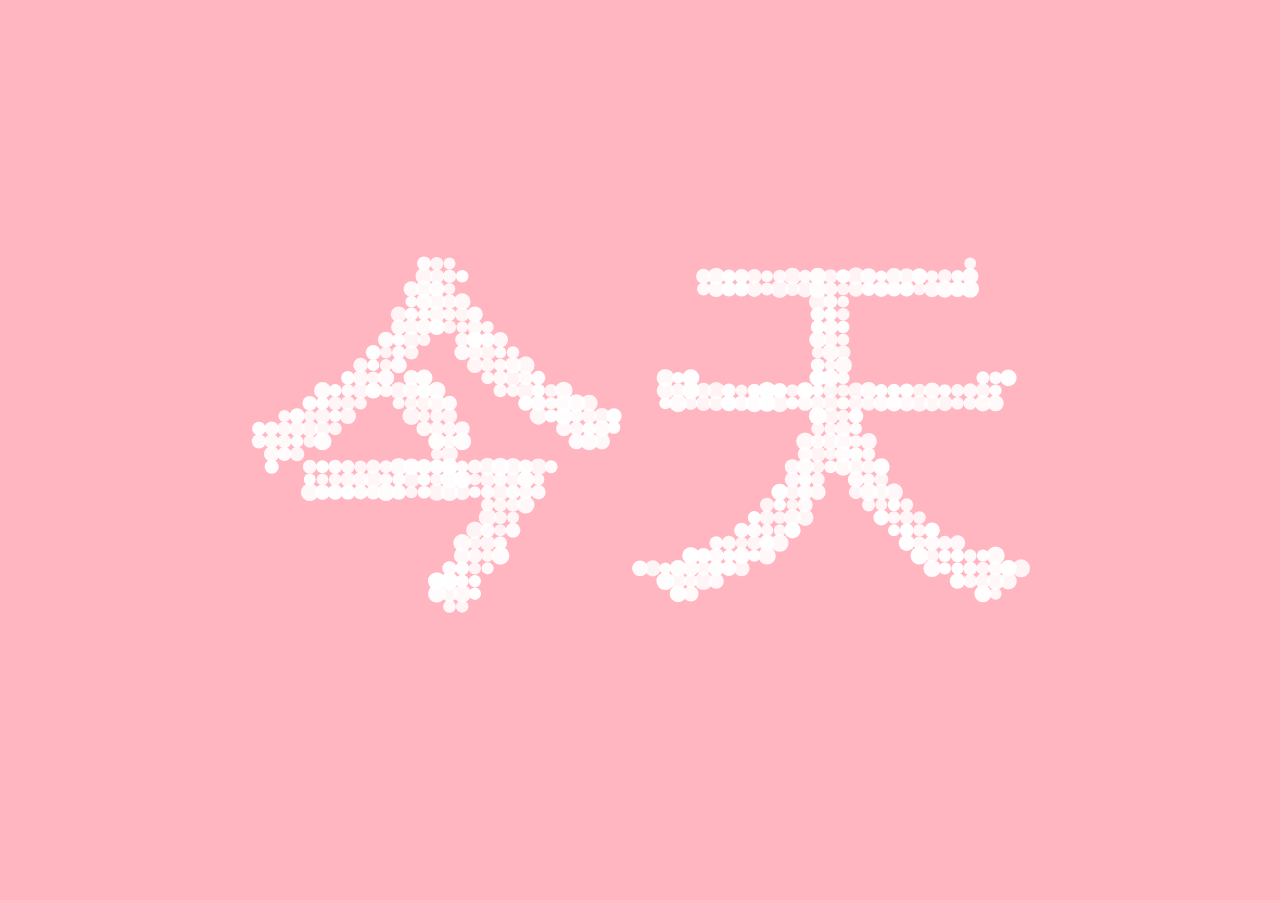
<file: happybirthday.html>
<!DOCTYPE html>
<html>

<head>
    <meta http-equiv="Content-Type" content="text/html; charset=UTF-8">
    <title>生日快乐</title>
    <meta name="viewport" content="width=device-width, initial-scale=1.0, maximum-scale=1.0, user-scalable=0">
    <style>
        html {
            height: 100%;
        }

        body {
            font-family: "Helvetica Neue", "Luxi Sans", "DejaVu Sans", Tahoma, "Hiragino Sans GB", "Microsoft Yahei", sans-serif;
            background: #79a8ae;
            color: #CFEBE4;
            font-size: 18px;
            line-height: 2;
            letter-spacing: 1.2px;
            margin: 0;
        }

        a {
            color: #ebf7f4;
        }

        .body--ready {
            background-color: #FFB6C1
        }

        .text {
            position: fixed;
            bottom: 100px;
            text-align: center;
            width: 100%;
        }

        .canvas {
            margin: 0 auto;
            display: block;
        }

        img#logo {
            width: 128px;
            background-size: cover;
            border-radius: 200px;
            box-shadow: 0px 0px 40px rgba(63, 81, 181, 0.72);
            border: 3px solid #00a0ff;
            opacity: 1;
            margin: 0 auto;
            margin-top: 20px;
            margin-bottom: 20px;
            transition: all 1.0s;
        }

        #logo:hover {
            box-shadow: 0 0 10px #fff;
            -webkit-box-shadow: 0 0 19px #fff;
            transform: rotate(360deg);
            -ms-transform: rotate(360deg);
            -moz-transform: rotate(360deg);
            -webkit-transform: rotate(360deg);
            -o-transform: rotate(360deg);
            filter: progid:DXImageTransform.Microsoft.BasicImage(rotation=3);
        }

        .cs {
            width: 100%;
            height: 100%;
            margin: 0 auto;
            position: absolute;
            text-align: center;
        }

        .text {
            position: absolute;
            bottom: 80px;
            text-align: center;
            width: 100%;
            font-weight: bold;
            color: #ffffdd;
        }

        .text-right {
            position: fixed;
            bottom: 50px;
            text-align: right;
            width: 100%;
            font-weight: bold;
        }

        #github {
            position: fixed;
            top: 0;
            right: 0;
            border: 0;
            z-index: 9999;
            height: 10%
        }
    </style>
</head>

<body>
    <canvas class="canvas" width="1820" height="905"></canvas>
    <script>
        var S = {
            init: function () {
                S.Drawing.init('.canvas');
                document.body.classList.add('body--ready');
                S.UI.simulate("今天|是谁？|过生日呀|Oh My God|原来|是公主你呀！|愿你|心中有光|脚下有路|岁月温柔|吃不胖|笑不停|自然醒|烦恼拜拜|快乐加倍|#countdown 3|祝公主生日快乐");
                S.Drawing.loop(function () {
                    S.Shape.render();
                });
            }
        };

        S.Drawing = (function () {
            var canvas,
                context,
                renderFn,
                requestFrame = window.requestAnimationFrame ||
                    window.webkitRequestAnimationFrame ||
                    window.mozRequestAnimationFrame ||
                    window.oRequestAnimationFrame ||
                    window.msRequestAnimationFrame ||
                    function (callback) {
                        window.setTimeout(callback, 2000 / 60);
                    };
            return {
                init: function (el) {
                    canvas = document.querySelector(el);
                    context = canvas.getContext('2d');
                    this.adjustCanvas();
                    window.addEventListener('resize', function (e) {
                        S.Drawing.adjustCanvas();
                    });
                },
                loop: function (fn) {
                    renderFn = !renderFn ? fn : renderFn;
                    this.clearFrame();
                    renderFn();
                    requestFrame.call(window, this.loop.bind(this));
                },
                adjustCanvas: function () {
                    canvas.width = window.innerWidth - 100;
                    canvas.height = window.innerHeight - 30;
                },
                clearFrame: function () {
                    context.clearRect(0, 0, canvas.width, canvas.height);
                },
                getArea: function () {
                    return { w: canvas.width, h: canvas.height };
                },
                drawCircle: function (p, c) {
                    context.fillStyle = c.render();
                    context.beginPath();
                    context.arc(p.x, p.y, p.z, 0, 2 * Math.PI, true);
                    context.closePath();
                    context.fill();
                }
            };
        })();

        S.UI = (function () {
            var interval,
                currentAction,
                time,
                maxShapeSize = 30,
                sequence = [],
                cmd = '#';

            function formatTime(date) {
                var h = date.getHours(),
                    m = date.getMinutes();
                m = m < 10 ? '0' + m : m;
                return h + ':' + m;
            }

            function getValue(value) {
                return value && value.split(' ')[1];
            }

            function getAction(value) {
                value = value && value.split(' ')[0];
                return value && value[0] === cmd && value.substring(1);
            }

            function timedAction(fn, delay, max, reverse) {
                clearInterval(interval);
                currentAction = reverse ? max : 1;
                fn(currentAction);
                if (!max || (!reverse && currentAction < max) || (reverse && currentAction > 0)) {
                    interval = setInterval(function () {
                        currentAction = reverse ? currentAction - 1 : currentAction + 1;
                        fn(currentAction);
                        if ((!reverse && max && currentAction === max) || (reverse && currentAction === 0)) {
                            clearInterval(interval);
                        }
                    }, delay);
                }
            }

            function performAction(value) {
                sequence = typeof (value) === 'object' ? value : sequence.concat(value.split('|'));
                timedAction(function (index) {
                    var current = sequence.shift();
                    var action = getAction(current);
                    var value = getValue(current);
                    switch (action) {
                        case 'countdown':
                            value = parseInt(value) || 10;
                            value = value > 0 ? value : 10;
                            timedAction(function (index) {
                                if (index === 0) {
                                    if (sequence.length === 0) {
                                        S.Shape.switchShape(S.ShapeBuilder.letter(''));
                                    } else {
                                        performAction(sequence);
                                    }
                                } else {
                                    S.Shape.switchShape(S.ShapeBuilder.letter(index), true);
                                }
                            }, 1000, value, true);
                            break;
                        case 'rectangle':
                            value = value && value.split('x');
                            value = (value && value.length === 2) ? value : [maxShapeSize, maxShapeSize / 2];
                            S.Shape.switchShape(S.ShapeBuilder.rectangle(Math.min(maxShapeSize, parseInt(value[0])), Math.min(maxShapeSize, parseInt(value[1]))));
                            break;
                        case 'circle':
                            value = parseInt(value) || maxShapeSize;
                            value = Math.min(value, maxShapeSize);
                            S.Shape.switchShape(S.ShapeBuilder.circle(value));
                            break;
                        case 'time':
                            var t = formatTime(new Date());
                            if (sequence.length > 0) {
                                S.Shape.switchShape(S.ShapeBuilder.letter(t));
                            } else {
                                timedAction(function () {
                                    t = formatTime(new Date());
                                    if (t !== time) {
                                        time = t;
                                        S.Shape.switchShape(S.ShapeBuilder.letter(time));
                                    }
                                }, 1000);
                            }
                            break;
                        default:
                            S.Shape.switchShape(S.ShapeBuilder.letter(current[0] === cmd ? 'HacPai' : current));
                    }
                }, 2000, sequence.length);
            }

            return {
                simulate: function (action) {
                    performAction(action);
                }
            };
        })();

        S.Point = function (args) {
            this.x = args.x;
            this.y = args.y;
            this.z = args.z;
            this.a = args.a;
            this.h = args.h;
        };

        S.Color = function (r, g, b, a) {
            this.r = r;
            this.g = g;
            this.b = b;
            this.a = a;
        };

        S.Color.prototype = {
            render: function () {
                return 'rgba(' + this.r + ',' + this.g + ',' + this.b + ',' + this.a + ')';
            }
        };

        S.Dot = function (x, y) {
            this.p = new S.Point({
                x: x,
                y: y,
                z: 5,
                a: 1,
                h: 0
            });
            this.e = 0.07;
            this.s = true;
            this.c = new S.Color(255, 255, 255, this.p.a);
            this.t = this.clone();
            this.q = [];
        };

        S.Dot.prototype = {
            clone: function () {
                return new S.Point({
                    x: this.p.x,
                    y: this.p.y,
                    z: this.p.z,
                    a: this.p.a,
                    h: this.p.h
                });
            },
            _draw: function () {
                this.c.a = this.p.a;
                S.Drawing.drawCircle(this.p, this.c);
            },
            _moveTowards: function (n) {
                var details = this.distanceTo(n, true),
                    dx = details[0],
                    dy = details[1],
                    d = details[2],
                    e = this.e * d;
                if (this.p.h === -1) {
                    this.p.x = n.x;
                    this.p.y = n.y;
                    return true;
                }
                if (d > 1) {
                    this.p.x -= ((dx / d) * e);
                    this.p.y -= ((dy / d) * e);
                } else {
                    if (this.p.h > 0) {
                        this.p.h--;
                    } else {
                        return true;
                    }
                }
                return false;
            },
            _update: function () {
                if (this._moveTowards(this.t)) {
                    var p = this.q.shift();
                    if (p) {
                        this.t.x = p.x || this.p.x;
                        this.t.y = p.y || this.p.y;
                        this.t.z = p.z || this.p.z;
                        this.t.a = p.a || this.p.a;
                        this.p.h = p.h || 0;
                    } else {
                        if (this.s) {
                            this.p.x -= Math.sin(Math.random() * 3.142);
                            this.p.y -= Math.sin(Math.random() * 3.142);
                        } else {
                            this.move(new S.Point({
                                x: this.p.x + (Math.random() * 50) - 25,
                                y: this.p.y + (Math.random() * 50) - 25
                            }));
                        }
                    }
                }
                var d = this.p.a - this.t.a;
                this.p.a = Math.max(0.1, this.p.a - (d * 0.05));
                d = this.p.z - this.t.z;
                this.p.z = Math.max(1, this.p.z - (d * 0.05));
            },
            distanceTo: function (n, details) {
                var dx = this.p.x - n.x,
                    dy = this.p.y - n.y,
                    d = Math.sqrt(dx * dx + dy * dy);
                return details ? [dx, dy, d] : d;
            },
            move: function (p, avoidStatic) {
                if (!avoidStatic || (avoidStatic && this.distanceTo(p) > 1)) {
                    this.q.push(p);
                }
            },
            render: function () {
                this._update();
                this._draw();
            }
        };

        S.ShapeBuilder = (function () {
            var gap = 13,
                shapeCanvas = document.createElement('canvas'),
                shapeContext = shapeCanvas.getContext('2d'),
                fontSize = 500,
                fontFamily = 'Avenir, Helvetica Neue, Helvetica, Arial, sans-serif';

            function fit() {
                shapeCanvas.width = Math.floor(window.innerWidth / gap) * gap;
                shapeCanvas.height = Math.floor(window.innerHeight / gap) * gap;
                shapeContext.fillStyle = 'red';
                shapeContext.textBaseline = 'middle';
                shapeContext.textAlign = 'center';
            }

            function processCanvas() {
                var pixels = shapeContext.getImageData(0, 0, shapeCanvas.width, shapeCanvas.height).data;
                var dots = [],
                    x = 0,
                    y = 0,
                    fx = shapeCanvas.width,
                    fy = shapeCanvas.height,
                    w = 0,
                    h = 0;
                for (var p = 0; p < pixels.length; p += (4 * gap)) {
                    if (pixels[p + 3] > 0) {
                        dots.push(new S.Point({
                            x: x,
                            y: y
                        }));
                        w = x > w ? x : w;
                        h = y > h ? y : h;
                        fx = x < fx ? x : fx;
                        fy = y < fy ? y : fy;
                    }
                    x += gap;
                    if (x >= shapeCanvas.width) {
                        x = 0;
                        y += gap;
                        p += gap * 4 * shapeCanvas.width;
                    }
                }
                return { dots: dots, w: w + fx, h: h + fy };
            }

            function setFontSize(s) {
                shapeContext.font = 'bold ' + s + 'px ' + fontFamily;
            }

            function isNumber(n) {
                return !isNaN(parseFloat(n)) && isFinite(n);
            }

            function init() {
                fit();
                window.addEventListener('resize', fit);
            }

            init();

            return {
                circle: function (d) {
                    var r = Math.max(0, d) / 2;
                    shapeContext.clearRect(0, 0, shapeCanvas.width, shapeCanvas.height);
                    shapeContext.beginPath();
                    shapeContext.arc(r * gap, r * gap, r * gap, 0, 2 * Math.PI, false);
                    shapeContext.fill();
                    shapeContext.closePath();
                    return processCanvas();
                },
                letter: function (l) {
                    var s = 0;
                    setFontSize(fontSize);
                    s = Math.min(fontSize,
                        (shapeCanvas.width / shapeContext.measureText(l).width) * 0.8 * fontSize,
                        (shapeCanvas.height / fontSize) * (isNumber(l) ? 1 : 0.45) * fontSize);
                    setFontSize(s);
                    shapeContext.clearRect(0, 0, shapeCanvas.width, shapeCanvas.height);
                    shapeContext.fillText(l, shapeCanvas.width / 2, shapeCanvas.height / 2);
                    return processCanvas();
                },
                rectangle: function (w, h) {
                    var dots = [],
                        width = gap * w,
                        height = gap * h;
                    for (var y = 0; y < height; y += gap) {
                        for (var x = 0; x < width; x += gap) {
                            dots.push(new S.Point({
                                x: x,
                                y: y
                            }));
                        }
                    }
                    return { dots: dots, w: width, h: height };
                }
            };
        })();

        S.Shape = (function () {
            var dots = [],
                width = 0,
                height = 0,
                cx = 0,
                cy = 0;

            function compensate() {
                var a = S.Drawing.getArea();
                cx = a.w / 2 - width / 2;
                cy = a.h / 2 - height / 2;
            }

            return {
                shuffleIdle: function () {
                    var a = S.Drawing.getArea();
                    for (var d = 0; d < dots.length; d++) {
                        if (!dots[d].s) {
                            dots[d].move({
                                x: Math.random() * a.w,
                                y: Math.random() * a.h
                            });
                        }
                    }
                },
                switchShape: function (n, fast) {
                    var a = S.Drawing.getArea();
                    width = n.w;
                    height = n.h;
                    compensate();
                    if (n.dots.length > dots.length) {
                        var size = n.dots.length - dots.length;
                        for (var d = 1; d <= size; d++) {
                            dots.push(new S.Dot(a.w / 2, a.h / 2));
                        }
                    }
                    var d = 0,
                        i = 0;
                    while (n.dots.length > 0) {
                        i = Math.floor(Math.random() * n.dots.length);
                        dots[d].e = fast ? 0.25 : (dots[d].s ? 0.14 : 0.11);
                        if (dots[d].s) {
                            dots[d].move(new S.Point({
                                z: Math.random() * 20 + 10,
                                a: Math.random(),
                                h: 18
                            }));
                        } else {
                            dots[d].move(new S.Point({
                                z: Math.random() * 5 + 5,
                                h: fast ? 18 : 30
                            }));
                        }
                        dots[d].s = true;
                        dots[d].move(new S.Point({
                            x: n.dots[i].x + cx,
                            y: n.dots[i].y + cy,
                            a: 1,
                            z: 5,
                            h: 0
                        }));
                        n.dots = n.dots.slice(0, i).concat(n.dots.slice(i + 1));
                        d++;
                    }
                    for (var i = d; i < dots.length; i++) {
                        if (dots[i].s) {
                            dots[i].move(new S.Point({
                                z: Math.random() * 20 + 10,
                                a: Math.random(),
                                h: 20
                            }));
                            dots[i].s = false;
                            dots[i].e = 0.04;
                            dots[i].move(new S.Point({
                                x: Math.random() * a.w,
                                y: Math.random() * a.h,
                                a: 0.3,
                                z: Math.random() * 4,
                                h: 0
                            }));
                        }
                    }
                },
                render: function () {
                    for (var d = 0; d < dots.length; d++) {
                        dots[d].render();
                    }
                }
            };
        })();

        S.init();
    </script>
</body>

</html>
</file>
